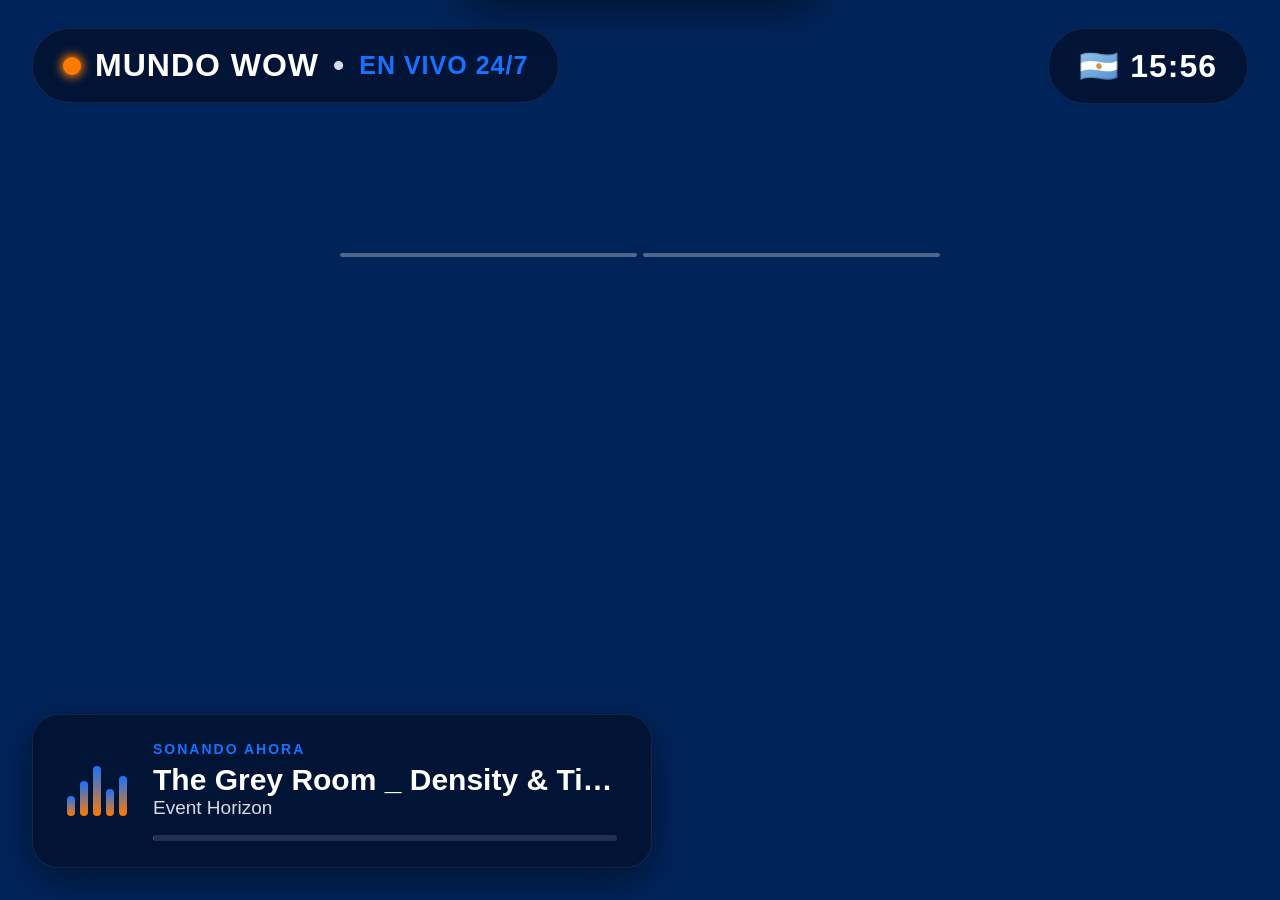
<file: index.html>
<!DOCTYPE html>
<html lang="es">
<head>
<meta charset="UTF-8">
<meta name="viewport" content="width=device-width, initial-scale=1.0">
<title>Mundo Wow 24/7</title>
<link rel="stylesheet" href="css/style.css">
</head>
<body>

  <!-- Fondo rotativo de publicidades (imagenes y video sin sonido).
       Dos capas alternadas para poder hacer un crossfade real entre
       un fondo y el siguiente (sea imagen o video). -->
  <div class="bg-media" id="bgMedia">
    <div class="bg-layer" id="bgLayerA">
      <img class="bg-layer-img" alt="">
      <video class="bg-layer-video" muted playsinline preload="auto"></video>
    </div>
    <div class="bg-layer" id="bgLayerB">
      <img class="bg-layer-img" alt="">
      <video class="bg-layer-video" muted playsinline preload="auto"></video>
    </div>
  </div>

  <div class="bg-glow"></div>

  <!-- Credito discreto del fondo actual (foto/video externo con
       atribucion cargada, ej. bancos de imagenes gratuitos). Vacio =
       oculto: no todos los fondos tienen credito. -->
  <div class="bg-credit" id="bgCredit"></div>

  <!-- Marca de agua / branding -->
  <header class="brand">
    <div class="brand-dot"></div>
    <span class="brand-name">MUNDO WOW</span>
    <span class="brand-sep">•</span>
    <span class="brand-live">EN VIVO 24/7</span>
  </header>

  <div class="clock" id="clock">🇦🇷 --:--</div>

  <!-- Reproductor / Now Playing -->
  <section class="player" id="player">
    <div class="eq" id="eq" aria-hidden="true">
      <span></span><span></span><span></span><span></span><span></span>
    </div>
    <div class="player-info">
      <div class="player-label">SONANDO AHORA</div>
      <div class="player-title" id="trackTitle">Cargando playlist…</div>
      <div class="player-artist" id="trackArtist">&nbsp;</div>
      <div class="player-credit" id="trackCredit"></div>
      <div class="progress-track">
        <div class="progress-fill" id="progressFill"></div>
      </div>
    </div>
  </section>

  <!-- Pantalla de noticias: reemplaza el fondo de publicidades cuando
       esta activa (fondo de color plano, pensada para verse bien en
       un TV). Titulo + imagen + QR grande para escanear. -->
  <section class="news-screen" id="newsScreen">
    <!-- Barra de progreso por noticia dentro de la tanda actual (estilo
         "historias" de Instagram) - se arma dinamicamente en js/app.js
         segun cuantas noticias tenga el bloque en curso. Vive fuera de
         #newsContent a propósito: no debe parpadear en el crossfade
         entre una noticia y la siguiente, solo el contenido de abajo. -->
    <div class="news-progress" id="newsProgress"></div>
    <div class="news-content" id="newsContent">
      <div class="news-tag" id="newsTag">NOTICIA</div>
      <img id="newsImage" class="news-image" src="" alt="">
      <div class="news-text" id="newsText"></div>
      <div class="news-qr-row">
        <img id="newsQr" class="news-qr" src="" alt="Código QR">
        <span class="news-qr-label">Escaneá el código<br>para leer la nota completa</span>
      </div>
    </div>
  </section>

  <!-- Mensaje de cierre al terminar cada tanda de noticias, antes de
       retomar el slideshow de fondos. Mismo mecanismo de pantalla
       completa que news-screen (ver js/app.js -> runNewsBlock). -->
  <section class="news-outro" id="newsOutro">
    <p>Estas fueron las noticias más importantes del momento.<br>Seguimos en un rato.</p>
  </section>

  <!-- Pantalla de clima: reemplaza el fondo de publicidades cada tanto
       (ver js/app.js -> runWeatherBlock), mostrando el clima actual de
       las mismas ciudades que rota el reloj, en columnas. Mismo
       mecanismo de fade y fondo plano que news-screen/news-outro. Las
       columnas se arman dinamicamente en js/app.js. -->
  <section class="weather-screen" id="weatherScreen">
    <div class="weather-title" id="weatherTitle">Clima de hoy</div>
    <div class="weather-columns" id="weatherColumns"></div>
  </section>

  <!-- Pantalla de cotización del dólar: reemplaza el fondo de
       publicidades cada tanto (ver js/app.js -> runCurrencyBlock),
       mostrando a cuánto equivale 1 dólar en las monedas de los mismos
       países que rotan el reloj/clima, más el euro. Mismo mecanismo de
       fade y fondo plano que news-screen/weather-screen. Las columnas
       se arman dinamicamente en js/app.js. -->
  <section class="currency-screen" id="currencyScreen">
    <div class="currency-title" id="currencyTitle">Cotización del dólar</div>
    <div class="currency-columns" id="currencyColumns"></div>
  </section>

  <!-- Pantalla de resumen de mercados (cripto): reemplaza el fondo de
       publicidades cada tanto (ver js/app.js -> runMarketsBlock),
       mostrando precio y variación 24hs de las principales
       criptomonedas. Mismo mecanismo de fade y fondo plano que
       news-screen/weather-screen/currency-screen. Las columnas se
       arman dinamicamente en js/app.js. -->
  <section class="markets-screen" id="marketsScreen">
    <div class="markets-title" id="marketsTitle">Resumen de mercados</div>
    <div class="markets-columns" id="marketsColumns"></div>
  </section>

  <!-- Pantalla de camara publica, fondo principal de la transmision en
       esta rama (ver js/app.js -> runLiveCamLoop): rota en bucle
       continuo entre camaras curadas a mano en CONFIG.liveCamsUrl
       (livecams/livecams.json) y camaras autogeneradas via la API de
       Windy Webcams. Dos tipos de entrada, segun si la camara tiene
       video en vivo de verdad o es una foto que se va actualizando:
       - YouTube (default, sin "kind" en el JSON): #livecamFrame
         arranca como un <div> vacio a proposito, que la API de
         YouTube (YT.Player, cargada bajo demanda en app.js) reemplaza
         por su propio <iframe> la primera vez que hace falta, para
         poder escuchar el evento onError y saltar a la siguiente
         camara si una puntual esta caida/privada/eliminada.
       - Windy ("kind": "image"): #livecamImage muestra la foto mas
         reciente de esa webcam (la URL ya viene firmada y vigente,
         resuelta por el script de Python server-side - ver
         scripts/generate_livecams_from_windy.py), con
         loadImageWithTimeout para saltar a la siguiente si esta
         puntual fallara. No es video continuo, asi que el cartel usa
         un badge distinto (sin el punto rojo pulsante de "EN VIVO"
         real) para no mentir sobre que es. -->
  <section class="livecam-screen" id="livecamScreen">
    <div class="livecam-frame-wrap">
      <div id="livecamFrame" class="livecam-frame"></div>
      <img id="livecamImage" class="livecam-frame livecam-image" alt="" />
    </div>
    <div class="livecam-caption" id="livecamCaption">
      <div class="livecam-live-badge" id="livecamBadge"><span class="livecam-live-dot"></span>EN VIVO</div>
      <div class="livecam-place" id="livecamPlace"></div>
      <!-- Dato corto sobre el lugar (resumen de Wikipedia, cacheado
           por lugar en facts/*.json - ver generate_place_facts.py).
           Vacio = oculto solo via CSS (:empty), sin clase extra que
           manejar desde JS. -->
      <div class="livecam-fact" id="livecamFact"></div>
    </div>
  </section>

  <!-- Popup de suscripción: desciende desde arriba al centro cada
       tanto, invitando a suscribirse. -->
  <div class="subscribe-popup" id="subscribePopup">
    <svg class="subscribe-icon" viewBox="0 0 24 24" aria-hidden="true">
      <path d="M12 22c1.1 0 2-.9 2-2h-4c0 1.1.89 2 2 2zm6-6v-5c0-3.07-1.63-5.64-4.5-6.32V4c0-.83-.67-1.5-1.5-1.5S10.5 3.17 10.5 4v.68C7.64 5.36 6 7.92 6 11v5l-2 2v1h16v-1l-2-2z" fill="currentColor"/>
    </svg>
    <div class="subscribe-text">
      <div class="subscribe-title">¡Suscribite!</div>
      <div class="subscribe-sub">No te pierdas ninguna noticia del espectáculo</div>
    </div>
  </div>

  <!-- Ticker inferior con las redes: visible solo cuando NO hay un
       bloque de noticias en pantalla (se oculta y muestra solo,
       ver js/app.js). El grupo de items se repite dos veces adentro
       del track para que el scroll infinito no se note el corte. -->
  <div class="social-ticker" id="socialTicker">
    <div class="social-ticker-track">
      <div class="social-ticker-group">
        <span class="social-ticker-item">
          <svg viewBox="0 0 24 24" aria-hidden="true"><path fill="currentColor" d="M22 12.06C22 6.5 17.52 2 12 2S2 6.5 2 12.06c0 5.02 3.66 9.18 8.44 9.94v-7.03H7.9v-2.91h2.54V9.85c0-2.5 1.49-3.89 3.77-3.89 1.09 0 2.23.2 2.23.2v2.46h-1.26c-1.24 0-1.63.77-1.63 1.56v1.88h2.78l-.44 2.91h-2.34V22c4.78-.76 8.44-4.92 8.44-9.94z"/></svg>
          <span>Seguinos en Facebook @tunombre</span>
        </span>
        <span class="social-ticker-sep">•</span>
        <span class="social-ticker-item">
          <svg viewBox="0 0 24 24" aria-hidden="true"><path fill="currentColor" d="M18.9 2h3.3l-7.2 8.2L23.4 22h-6.6l-5.2-6.8L5.6 22H2.3l7.7-8.8L1.6 2h6.8l4.7 6.2zm-1.2 18h1.8L7.4 3.9H5.5z"/></svg>
          <span>Seguinos en Twitter @tunombre</span>
        </span>
        <span class="social-ticker-sep">•</span>
        <span class="social-ticker-item">
          <svg viewBox="0 0 24 24" aria-hidden="true"><path fill="currentColor" d="M12 2c2.72 0 3.06.01 4.12.06 1.06.05 1.79.22 2.43.47.66.26 1.21.6 1.76 1.15.55.55.9 1.1 1.15 1.76.25.64.42 1.37.47 2.43.05 1.06.06 1.4.06 4.12s-.01 3.06-.06 4.12c-.05 1.06-.22 1.79-.47 2.43a4.9 4.9 0 0 1-1.15 1.76c-.55.55-1.1.9-1.76 1.15-.64.25-1.37.42-2.43.47-1.06.05-1.4.06-4.12.06s-3.06-.01-4.12-.06c-1.06-.05-1.79-.22-2.43-.47a4.9 4.9 0 0 1-1.76-1.15 4.9 4.9 0 0 1-1.15-1.76c-.25-.64-.42-1.37-.47-2.43C2.01 15.06 2 14.72 2 12s.01-3.06.06-4.12c.05-1.06.22-1.79.47-2.43.26-.66.6-1.21 1.15-1.76A4.9 4.9 0 0 1 5.44 2.53c.64-.25 1.37-.42 2.43-.47C8.94 2.01 9.28 2 12 2zm0 5a5 5 0 1 0 0 10 5 5 0 0 0 0-10zm0 8.25A3.25 3.25 0 1 1 12 8.75a3.25 3.25 0 0 1 0 6.5zM17.34 6.16a1.17 1.17 0 1 0 0 2.34 1.17 1.17 0 0 0 0-2.34z"/></svg>
          <span>Seguinos en Instagram @tunombre</span>
        </span>
        <span class="social-ticker-sep">•</span>
      </div>
      <div class="social-ticker-group" aria-hidden="true">
        <span class="social-ticker-item">
          <svg viewBox="0 0 24 24" aria-hidden="true"><path fill="currentColor" d="M22 12.06C22 6.5 17.52 2 12 2S2 6.5 2 12.06c0 5.02 3.66 9.18 8.44 9.94v-7.03H7.9v-2.91h2.54V9.85c0-2.5 1.49-3.89 3.77-3.89 1.09 0 2.23.2 2.23.2v2.46h-1.26c-1.24 0-1.63.77-1.63 1.56v1.88h2.78l-.44 2.91h-2.34V22c4.78-.76 8.44-4.92 8.44-9.94z"/></svg>
          <span>Seguinos en Facebook @tunombre</span>
        </span>
        <span class="social-ticker-sep">•</span>
        <span class="social-ticker-item">
          <svg viewBox="0 0 24 24" aria-hidden="true"><path fill="currentColor" d="M18.9 2h3.3l-7.2 8.2L23.4 22h-6.6l-5.2-6.8L5.6 22H2.3l7.7-8.8L1.6 2h6.8l4.7 6.2zm-1.2 18h1.8L7.4 3.9H5.5z"/></svg>
          <span>Seguinos en Twitter @tunombre</span>
        </span>
        <span class="social-ticker-sep">•</span>
        <span class="social-ticker-item">
          <svg viewBox="0 0 24 24" aria-hidden="true"><path fill="currentColor" d="M12 2c2.72 0 3.06.01 4.12.06 1.06.05 1.79.22 2.43.47.66.26 1.21.6 1.76 1.15.55.55.9 1.1 1.15 1.76.25.64.42 1.37.47 2.43.05 1.06.06 1.4.06 4.12s-.01 3.06-.06 4.12c-.05 1.06-.22 1.79-.47 2.43a4.9 4.9 0 0 1-1.15 1.76c-.55.55-1.1.9-1.76 1.15-.64.25-1.37.42-2.43.47-1.06.05-1.4.06-4.12.06s-3.06-.01-4.12-.06c-1.06-.05-1.79-.22-2.43-.47a4.9 4.9 0 0 1-1.76-1.15 4.9 4.9 0 0 1-1.15-1.76c-.25-.64-.42-1.37-.47-2.43C2.01 15.06 2 14.72 2 12s.01-3.06.06-4.12c.05-1.06.22-1.79.47-2.43.26-.66.6-1.21 1.15-1.76A4.9 4.9 0 0 1 5.44 2.53c.64-.25 1.37-.42 2.43-.47C8.94 2.01 9.28 2 12 2zm0 5a5 5 0 1 0 0 10 5 5 0 0 0 0-10zm0 8.25A3.25 3.25 0 1 1 12 8.75a3.25 3.25 0 0 1 0 6.5zM17.34 6.16a1.17 1.17 0 1 0 0 2.34 1.17 1.17 0 0 0 0-2.34z"/></svg>
          <span>Seguinos en Instagram @tunombre</span>
        </span>
        <span class="social-ticker-sep">•</span>
      </div>
    </div>
  </div>

  <!-- Dos elementos de audio para poder hacer crossfade real entre una
       cancion y la siguiente (misma idea que las dos capas de fondo). -->
  <audio id="audioA" preload="auto"></audio>
  <audio id="audioB" preload="auto"></audio>

  <div class="autoplay-gate" id="autoplayGate">
    <div class="autoplay-box">
      <p>Click para iniciar la transmisión de audio</p>
      <button id="autoplayBtn">▶ Iniciar</button>
    </div>
  </div>

  <script src="js/impressions.js"></script>
  <script src="js/app.js"></script>
</body>
</html>
</file>
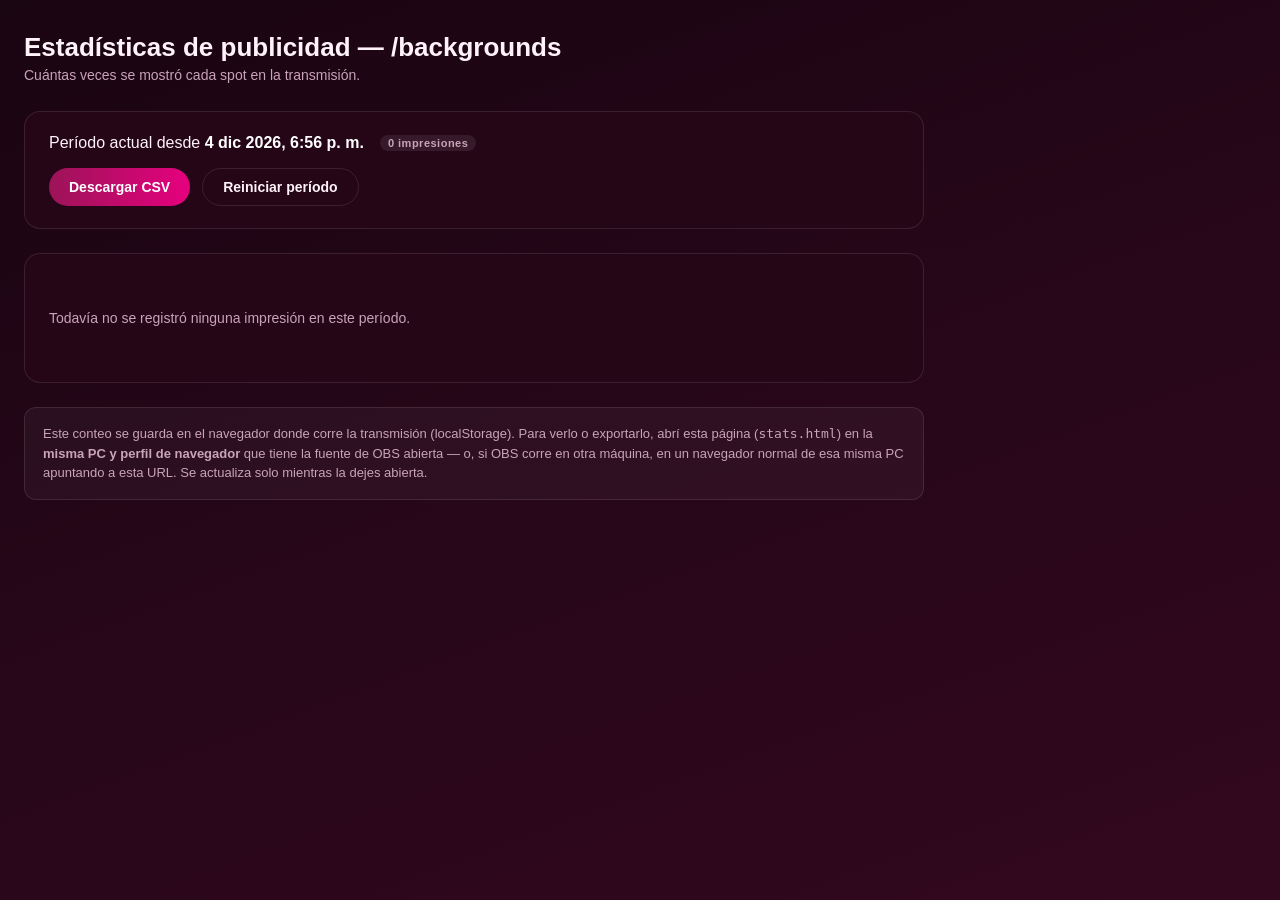
<file: stats.html>
<!DOCTYPE html>
<html lang="es">
<head>
<meta charset="UTF-8">
<meta name="viewport" content="width=device-width, initial-scale=1.0">
<title>Estadísticas de publicidad</title>
<style>
  :root{
    --bg-1:#1a0512;
    --bg-2:#33081f;
    --accent:#E6007E;
    --accent-2:#9C1458;
    --text:#fff2f8;
    --text-dim:#c9a3b8;
    --card-bg:rgba(38,7,24,0.9);
    --card-border:rgba(255,255,255,0.1);
  }
  *{box-sizing:border-box;}
  body{
    margin:0;
    min-height:100vh;
    font-family:'Segoe UI',Arial,Helvetica,sans-serif;
    color:var(--text);
    background:linear-gradient(160deg, var(--bg-1), var(--bg-2));
    padding:32px 24px 80px;
  }
  h1{font-size:26px; margin:0 0 4px;}
  .subtitle{color:var(--text-dim); margin:0 0 28px; font-size:14px;}
  .card{
    background:var(--card-bg);
    border:1px solid var(--card-border);
    border-radius:16px;
    padding:22px 24px;
    margin-bottom:24px;
    max-width:900px;
  }
  .period-line{display:flex; flex-wrap:wrap; align-items:center; gap:16px; margin-bottom:16px;}
  .period-line strong{color:#fff;}
  .actions{display:flex; gap:12px; flex-wrap:wrap;}
  button{
    background:linear-gradient(90deg, var(--accent-2), var(--accent));
    color:#fff;
    border:none;
    padding:10px 20px;
    border-radius:999px;
    font-size:14px;
    font-weight:700;
    cursor:pointer;
  }
  button.secondary{
    background:transparent;
    border:1px solid var(--card-border);
    color:var(--text);
  }
  table{width:100%; border-collapse:collapse; font-size:14px;}
  th, td{text-align:left; padding:10px 12px; border-bottom:1px solid var(--card-border);}
  th{color:var(--text-dim); font-weight:600; font-size:12px; letter-spacing:.5px; text-transform:uppercase;}
  td.num{text-align:right; font-variant-numeric:tabular-nums; font-weight:700;}
  th.num{text-align:right;}
  .empty{color:var(--text-dim); font-size:14px; padding:20px 0;}
  .note{
    max-width:900px;
    font-size:13px;
    color:var(--text-dim);
    background:rgba(255,255,255,0.04);
    border:1px solid var(--card-border);
    border-radius:12px;
    padding:16px 18px;
    line-height:1.5;
  }
  .history-item{margin-bottom:14px;}
  .history-item summary{cursor:pointer; font-size:14px; padding:6px 0;}
  .history-item summary strong{color:#fff;}
  .badge{
    display:inline-block;
    font-size:11px;
    font-weight:700;
    letter-spacing:.5px;
    padding:2px 8px;
    border-radius:999px;
    background:rgba(255,255,255,0.08);
    color:var(--text-dim);
  }
</style>
</head>
<body>

  <h1>Estadísticas de publicidad — /backgrounds</h1>
  <p class="subtitle">Cuántas veces se mostró cada spot en la transmisión.</p>

  <div class="card">
    <div class="period-line">
      <span>Período actual desde <strong id="periodStart">—</strong></span>
      <span class="badge" id="totalBadge">0 impresiones</span>
    </div>
    <div class="actions">
      <button id="downloadCsvBtn">Descargar CSV</button>
      <button class="secondary" id="resetBtn">Reiniciar período</button>
    </div>
  </div>

  <div class="card">
    <table id="currentTable">
      <thead>
        <tr>
          <th>Archivo</th>
          <th>Tipo</th>
          <th class="num">Impresiones</th>
          <th>Última vez mostrado</th>
        </tr>
      </thead>
      <tbody id="currentTableBody"></tbody>
    </table>
    <p class="empty" id="emptyMsg" hidden>Todavía no se registró ninguna impresión en este período.</p>
  </div>

  <div class="card" id="historyCard" hidden>
    <h2 style="font-size:16px; margin:0 0 12px;">Períodos anteriores</h2>
    <div id="historyList"></div>
  </div>

  <p class="note">
    Este conteo se guarda en el navegador donde corre la transmisión
    (localStorage). Para verlo o exportarlo, abrí esta página
    (<code>stats.html</code>) en la <strong>misma PC y perfil de
    navegador</strong> que tiene la fuente de OBS abierta — o, si OBS
    corre en otra máquina, en un navegador normal de esa misma PC
    apuntando a esta URL. Se actualiza solo mientras la dejes abierta.
  </p>

  <script src="js/impressions.js"></script>
  <script>
    const VALID_VIDEO_EXT = [".mp4", ".webm", ".mov", ".m4v"];

    function typeOf(file) {
      const ext = file.slice(file.lastIndexOf(".")).toLowerCase();
      return VALID_VIDEO_EXT.includes(ext) ? "Video" : "Imagen";
    }

    function fmtDate(iso) {
      if (!iso) return "—";
      const d = new Date(iso);
      return d.toLocaleString("es-AR", { dateStyle: "medium", timeStyle: "short" });
    }

    function csvEscape(value) {
      const s = String(value);
      return /[",\n]/.test(s) ? '"' + s.replace(/"/g, '""') + '"' : s;
    }

    function buildRows(data) {
      return Object.keys(data.counts)
        .map((file) => ({
          file,
          type: typeOf(file),
          count: data.counts[file],
          lastShown: data.lastShown[file],
        }))
        .sort((a, b) => b.count - a.count);
    }

    function render() {
      const data = loadImpressionsData() || emptyImpressionsData();
      const rows = buildRows(data);

      document.getElementById("periodStart").textContent = fmtDate(data.periodStart);
      const total = rows.reduce((sum, r) => sum + r.count, 0);
      document.getElementById("totalBadge").textContent =
        total === 1 ? "1 impresión" : `${total} impresiones`;

      const tbody = document.getElementById("currentTableBody");
      tbody.innerHTML = "";
      rows.forEach((r) => {
        const tr = document.createElement("tr");
        tr.innerHTML = `
          <td>${r.file.replace(/</g, "&lt;")}</td>
          <td>${r.type}</td>
          <td class="num">${r.count}</td>
          <td>${fmtDate(r.lastShown)}</td>
        `;
        tbody.appendChild(tr);
      });
      document.getElementById("emptyMsg").hidden = rows.length > 0;
      document.getElementById("currentTable").hidden = rows.length === 0;

      const historyCard = document.getElementById("historyCard");
      const historyList = document.getElementById("historyList");
      historyList.innerHTML = "";
      if (data.history.length > 0) {
        historyCard.hidden = false;
        data.history.forEach((period, idx) => {
          const periodRows = Object.keys(period.counts)
            .map((file) => ({ file, type: typeOf(file), count: period.counts[file] }))
            .sort((a, b) => b.count - a.count);
          const periodTotal = periodRows.reduce((s, r) => s + r.count, 0);

          const details = document.createElement("details");
          details.className = "history-item";
          const rowsHtml = periodRows
            .map((r) => `<tr><td>${r.file.replace(/</g, "&lt;")}</td><td>${r.type}</td><td class="num">${r.count}</td></tr>`)
            .join("");
          details.innerHTML = `
            <summary><strong>${fmtDate(period.periodStart)}</strong> → ${fmtDate(period.periodEnd)} — ${periodTotal} impresiones</summary>
            <table>
              <thead><tr><th>Archivo</th><th>Tipo</th><th class="num">Impresiones</th></tr></thead>
              <tbody>${rowsHtml}</tbody>
            </table>
          `;
          historyList.appendChild(details);
        });
      } else {
        historyCard.hidden = true;
      }

      return { data, rows };
    }

    document.getElementById("downloadCsvBtn").addEventListener("click", () => {
      const { rows } = render();
      const lines = ["archivo,tipo,impresiones,ultima_vez"];
      rows.forEach((r) => {
        lines.push([csvEscape(r.file), r.type, r.count, r.lastShown || ""].join(","));
      });
      const blob = new Blob([lines.join("\n")], { type: "text/csv;charset=utf-8" });
      const url = URL.createObjectURL(blob);
      const a = document.createElement("a");
      const stamp = new Date().toISOString().slice(0, 10);
      a.href = url;
      a.download = `impresiones-publicidad-${stamp}.csv`;
      a.click();
      URL.revokeObjectURL(url);
    });

    document.getElementById("resetBtn").addEventListener("click", () => {
      const ok = confirm(
        "¿Reiniciar el período actual?\n\nEl conteo de hoy se guarda en \"Períodos anteriores\" y arranca un contador nuevo en cero."
      );
      if (!ok) return;
      resetImpressionsPeriod();
      render();
    });

    render();
    setInterval(render, 5000);
    window.addEventListener("storage", (e) => {
      if (e.key === IMPRESSIONS_KEY) render();
    });
  </script>
</body>
</html>
</file>
<file: css/style.css>
:root{
  /* Paleta de marca MUNDO WOW 24/7 (6 colores) */
  --bg-1:#02102A;      /* azul fondo principal */
  --bg-2:#00245A;      /* azul secundario */
  --accent:#FF7A00;    /* naranja principal: CTA, pulso "EN VIVO", highlights */
  --accent-2:#00245A;  /* azul secundario: usado como stop oscuro en gradientes con el naranja */
  --accent-3:#1673FF;  /* azul acento: texto/iconos destacados sobre el fondo oscuro */
  --text:#FFFFFF;      /* blanco */
  --text-dim:#D6DCE5;  /* gris claro */
  --card-bg:rgba(2,16,42,0.74);
  --card-border:rgba(255,255,255,0.08);
  --news-flat-bg:#00245A;     /* color plano de fondo para la pantalla de noticias (azul secundario) */
}

*{box-sizing:border-box;}

html,body{
  margin:0;
  padding:0;
  width:100%;
  height:100%;
  background:transparent;
  overflow:hidden;
  font-family:'Segoe UI',Arial,Helvetica,sans-serif;
  color:var(--text);
}

/* Fondo rotativo de publicidades: imagenes y video mudo, a pantalla
   completa, con .bg-glow como velo oscuro encima para que el texto se
   siga leyendo. Si no hay ningun archivo cargado en /backgrounds, el
   gradient propio de esta capa queda como fondo (mismo look de antes). */
.bg-media{
  position:fixed;
  inset:0;
  z-index:-2;
  background:linear-gradient(160deg, var(--bg-1), var(--bg-2));
  overflow:hidden;
}
.bg-layer{
  position:absolute;
  inset:0;
  opacity:0;
  transition:opacity 1.1s ease;
}
.bg-layer.active{
  opacity:1;
  z-index:1; /* la capa que entra queda arriba durante el cruce */
}
.bg-layer-img,
.bg-layer-video{
  position:absolute;
  inset:0;
  width:100%;
  height:100%;
  object-fit:cover;
}

.bg-glow{
  position:fixed;
  inset:0;
  z-index:-1;
  background:
    radial-gradient(circle at 15% 85%, rgba(255,122,0,0.25), transparent 45%),
    radial-gradient(circle at 85% 20%, rgba(22,115,255,0.25), transparent 40%),
    linear-gradient(160deg, rgba(2,16,42,0.6), rgba(0,36,90,0.6));
}

/* Credito del fondo actual (ver js/app.js -> showBackground). Debajo
   de la pantalla de noticias (z-index 5) para que quede tapado solo
   mientras esa pantalla esta activa, sin tener que ocultarlo a mano. */
.bg-credit{
  position:fixed;
  z-index:3;
  right:32px;
  bottom:12px;
  max-width:360px;
  font-size:12px;
  color:var(--text-dim);
  opacity:.7;
  text-align:right;
  text-shadow:0 1px 4px rgba(0,0,0,0.6);
  white-space:nowrap;
  overflow:hidden;
  text-overflow:ellipsis;
  transition:opacity .4s ease, bottom .4s ease;
  pointer-events:none;
}
.bg-credit:empty{display:none;}
/* Cuando el ticker de redes esta visible, el credito sube para no quedar tapado */
body.ticker-visible .bg-credit{
  bottom:calc(12px + 52px);
}

/* ---------- Branding ---------- */
.brand{
  position:fixed;
  z-index:10;
  top:28px;
  left:32px;
  display:flex;
  align-items:center;
  gap:14px;
  padding:18px 30px;
  background:var(--card-bg);
  border:1px solid var(--card-border);
  border-radius:999px;
  backdrop-filter:blur(6px);
  font-weight:600;
  letter-spacing:1px;
  font-size:32px;
}
.brand-dot{
  width:18px;height:18px;border-radius:50%;
  background:var(--accent);
  box-shadow:0 0 10px 2px var(--accent);
  animation:pulse 1.6s ease-in-out infinite;
}
.brand-name{color:var(--text); font-weight:800;}
.brand-sep{color:var(--text-dim);}
.brand-live{color:var(--accent-3); font-size:25px;}

@keyframes pulse{
  0%,100%{opacity:1; transform:scale(1);}
  50%{opacity:.4; transform:scale(.75);}
}

.clock{
  position:fixed;
  z-index:10;
  top:28px;
  right:32px;
  padding:18px 30px;
  background:var(--card-bg);
  border:1px solid var(--card-border);
  border-radius:999px;
  backdrop-filter:blur(6px);
  font-variant-numeric:tabular-nums;
  font-size:32px;
  font-weight:600;
  letter-spacing:1px;
}

/* ---------- Player ---------- */
.player{
  position:fixed;
  z-index:10;
  left:32px;
  bottom:32px;
  right:32px;
  max-width:620px;
  display:flex;
  align-items:center;
  gap:26px;
  padding:26px 34px;
  background:var(--card-bg);
  border:1px solid var(--card-border);
  border-radius:26px;
  backdrop-filter:blur(10px);
  box-shadow:0 12px 40px rgba(0,0,0,0.45);
  transition:bottom .4s ease;
}
/* Cuando el ticker de redes esta visible, el reproductor sube para no taparlo */
body.ticker-visible .player{
  bottom:calc(32px + 52px);
}

.eq{
  display:flex;
  align-items:flex-end;
  gap:5px;
  height:50px;
  flex:0 0 auto;
}
.eq span{
  width:8px;
  border-radius:4px;
  background:linear-gradient(180deg, var(--accent-3), var(--accent));
  animation:bounce 1.2s ease-in-out infinite;
}
.eq span:nth-child(1){height:40%; animation-delay:-1.1s;}
.eq span:nth-child(2){height:70%; animation-delay:-0.9s;}
.eq span:nth-child(3){height:100%; animation-delay:-0.7s;}
.eq span:nth-child(4){height:55%; animation-delay:-0.5s;}
.eq span:nth-child(5){height:80%; animation-delay:-0.3s;}

@keyframes bounce{
  0%,100%{transform:scaleY(0.35);}
  50%{transform:scaleY(1);}
}

.player-info{flex:1; min-width:0;}
.player-label{
  font-size:14px;
  letter-spacing:2px;
  color:var(--accent-3);
  font-weight:700;
  margin-bottom:6px;
}
.player-title{
  font-size:30px;
  font-weight:700;
  white-space:nowrap;
  overflow:hidden;
  text-overflow:ellipsis;
  transition:opacity .4s ease;
}
.player-artist{
  font-size:19px;
  color:var(--text-dim);
  white-space:nowrap;
  overflow:hidden;
  text-overflow:ellipsis;
  transition:opacity .4s ease;
  min-height:24px;
}
.player.fading .player-title,
.player.fading .player-artist{opacity:0;}

/* Credito/atribucion discreto del artista, solo cuando la cancion lo
   trae cargado (campo "credit" en music/playlist.json) - varios bancos
   de musica libre de derechos lo exigen. Oculto por completo (sin
   dejar hueco) si la cancion actual no tiene credito. */
.player-credit{
  font-size:14px;
  color:var(--text-dim);
  opacity:.75;
  white-space:nowrap;
  overflow:hidden;
  text-overflow:ellipsis;
  transition:opacity .4s ease;
}
.player-credit:empty{display:none;}
.player.fading .player-credit{opacity:0;}

.progress-track{
  margin-top:14px;
  width:100%;
  height:6px;
  background:rgba(255,255,255,0.12);
  border-radius:6px;
  overflow:hidden;
}
.progress-fill{
  height:100%;
  width:0%;
  background:linear-gradient(90deg, var(--accent-2), var(--accent));
  transition:width .25s linear;
}

/* ---------- Pantalla de noticias ----------
   Reemplaza el fondo de publicidades mientras esta activa: fondo de
   color plano a pantalla completa, contenido grande y centrado
   (pensado para leerse desde lejos en un TV). El resto de la interfaz
   (marca, reloj, reproductor) tiene z-index mayor y se sigue viendo
   encima. */
.news-screen{
  position:fixed;
  inset:0;
  z-index:5;
  display:flex;
  flex-direction:column;
  align-items:center;
  justify-content:center;
  gap:22px;
  padding:40px 10%;
  text-align:center;
  background:var(--news-flat-bg);
  opacity:0;
  visibility:hidden;
  pointer-events:none;
  transition:opacity .7s ease, visibility 0s linear .7s;
  overflow:hidden;
}
.news-screen.visible{
  opacity:1;
  visibility:visible;
  transition:opacity .7s ease, visibility 0s linear 0s;
}
/* Barra de progreso por noticia (una por cada noticia de la tanda
   actual), estilo "historias" de Instagram: la de la noticia visible
   se va llenando durante newsDisplayMs, las anteriores quedan llenas
   y las siguientes vacias. Se arma/anima desde js/app.js. */
.news-progress{
  flex-shrink:0;
  display:flex;
  gap:6px;
  width:100%;
  max-width:600px;
}
.news-progress-seg{
  flex:1;
  height:4px;
  border-radius:4px;
  background:rgba(255,255,255,0.3);
  overflow:hidden;
}
.news-progress-fill{
  height:100%;
  width:0%;
  background:#fff;
  border-radius:4px;
}
/* Envuelve tag/imagen/texto/QR (todo menos la barra de progreso) para
   poder hacer un crossfade rapido entre una noticia y la siguiente sin
   que la pantalla completa (ni la barra de progreso) parpadee. */
.news-content{
  display:flex;
  flex-direction:column;
  align-items:center;
  gap:22px;
  transition:opacity .5s ease;
}
.news-content.fading{
  opacity:0;
}
/* La imagen/QR de la noticia entrante ya estan cargadas (ver
   showNewsItem en js/app.js, que espera el load/error antes de sacar
   ".fading") antes de que #news-content vuelva a opacity:1 - por eso
   no hace falta un fade propio para ellas, alcanza con ocultarlas sin
   afectar el layout cuando la nota no trae imagen o el link no genero
   QR. */
.news-image-hidden{
  display:none;
}
.news-tag{
  flex-shrink:0;
  font-size:18px;
  letter-spacing:6px;
  font-weight:800;
  color:rgba(255,255,255,0.85);
  text-transform:uppercase;
}
.news-image{
  flex-shrink:0;
  max-width:min(800px, 65vw);
  max-height:30vh;
  width:auto;
  height:auto;
  object-fit:cover;
  border-radius:20px;
  box-shadow:0 20px 60px rgba(0,0,0,0.45);
  border:4px solid rgba(255,255,255,0.15);
}
.news-text{
  flex-shrink:0;
  font-size:clamp(24px, 3vw, 44px);
  font-weight:800;
  line-height:1.25;
  max-width:1200px;
  color:#fff;
  text-shadow:0 2px 12px rgba(0,0,0,0.35);
  display:-webkit-box;
  -webkit-line-clamp:4;
  -webkit-box-orient:vertical;
  overflow:hidden;
}
.news-qr-row{
  flex-shrink:0;
  display:flex;
  align-items:center;
  gap:22px;
}
/* Si la noticia no tiene link, no hay QR que mostrar */
.news-screen.no-link .news-qr-row{display:none;}
.news-qr{
  width:160px;
  height:160px;
  border-radius:16px;
  background:#fff;
  padding:12px;
  animation:qr-glow 2s ease-in-out infinite;
}
/* Fulgor pulsante para invitar a escanear */
@keyframes qr-glow{
  0%, 100%{
    box-shadow:0 12px 30px rgba(0,0,0,0.4), 0 0 0 0 rgba(255,255,255,0.55);
    transform:scale(1);
  }
  50%{
    box-shadow:0 12px 30px rgba(0,0,0,0.4), 0 0 26px 10px rgba(255,255,255,0.4);
    transform:scale(1.035);
  }
}
.news-qr-label{
  font-size:22px;
  font-weight:600;
  color:rgba(255,255,255,0.9);
  line-height:1.4;
  max-width:220px;
  text-align:left;
}

/* Mensaje de cierre al terminar una tanda de noticias (ver
   js/app.js -> runNewsBlock). Mismo mecanismo de fade que
   .news-screen, fondo de color plano a pantalla completa. */
.news-outro{
  position:fixed;
  inset:0;
  z-index:5;
  display:flex;
  align-items:center;
  justify-content:center;
  padding:40px 10%;
  text-align:center;
  background:var(--news-flat-bg);
  opacity:0;
  visibility:hidden;
  pointer-events:none;
  transition:opacity .7s ease, visibility 0s linear .7s;
}
.news-outro.visible{
  opacity:1;
  visibility:visible;
  transition:opacity .7s ease, visibility 0s linear 0s;
}
.news-outro p{
  font-size:clamp(24px, 3vw, 40px);
  font-weight:700;
  line-height:1.4;
  max-width:1100px;
  color:#fff;
  text-shadow:0 2px 12px rgba(0,0,0,0.35);
  margin:0;
}

/* ---------- Pantalla de clima ----------
   Reemplaza el fondo de publicidades cada CONFIG.weatherIntervalMs (ver
   runWeatherBlock en js/app.js), mostrando el clima actual de las
   mismas ciudades que rota el reloj (CONFIG.clockZones), en columnas.
   Mismo mecanismo de fade y fondo plano que .news-screen/.news-outro. */
.weather-screen{
  position:fixed;
  inset:0;
  z-index:5;
  display:flex;
  flex-direction:column;
  align-items:center;
  justify-content:center;
  gap:50px;
  padding:40px 6%;
  text-align:center;
  background:var(--news-flat-bg);
  opacity:0;
  visibility:hidden;
  pointer-events:none;
  transition:opacity .7s ease, visibility 0s linear .7s;
}
.weather-screen.visible{
  opacity:1;
  visibility:visible;
  transition:opacity .7s ease, visibility 0s linear 0s;
}
.weather-title{
  font-size:clamp(26px, 3vw, 42px);
  font-weight:800;
  color:#fff;
  text-shadow:0 2px 12px rgba(0,0,0,0.35);
}
.weather-columns{
  display:flex;
  justify-content:center;
  gap:clamp(16px, 3vw, 40px);
}
.weather-col{
  display:flex;
  flex-direction:column;
  align-items:center;
  gap:10px;
  width:230px;
  flex:0 0 230px;
  padding:26px 14px;
  background:rgba(255,255,255,0.06);
  border:1px solid rgba(255,255,255,0.12);
  border-radius:20px;
}
.weather-flag{
  font-size:36px;
  line-height:1;
}
.weather-city{
  font-size:18px;
  font-weight:700;
  color:var(--text-dim);
  text-transform:uppercase;
  letter-spacing:0.5px;
  white-space:nowrap;
}
.weather-icon{
  font-size:56px;
  line-height:1;
}
.weather-temp-now{
  font-size:44px;
  font-weight:800;
  color:#fff;
}
.weather-desc{
  font-size:18px;
  color:var(--text-dim);
}
.weather-temp-range{
  font-size:16px;
  color:rgba(255,255,255,0.7);
}

/* ---------- Pantalla de cotización del dólar ----------
   Reemplaza el fondo de publicidades cada CONFIG.currencyIntervalMs
   (ver runCurrencyBlock en js/app.js). Mismo mecanismo de fade, fondo
   plano y columnas que .weather-screen. */
.currency-screen{
  position:fixed;
  inset:0;
  z-index:5;
  display:flex;
  flex-direction:column;
  align-items:center;
  justify-content:center;
  gap:50px;
  padding:40px 6%;
  text-align:center;
  background:var(--news-flat-bg);
  opacity:0;
  visibility:hidden;
  pointer-events:none;
  transition:opacity .7s ease, visibility 0s linear .7s;
}
.currency-screen.visible{
  opacity:1;
  visibility:visible;
  transition:opacity .7s ease, visibility 0s linear 0s;
}
.currency-title{
  font-size:clamp(26px, 3vw, 42px);
  font-weight:800;
  color:#fff;
  text-shadow:0 2px 12px rgba(0,0,0,0.35);
}
.currency-columns{
  display:flex;
  justify-content:center;
  gap:clamp(16px, 3vw, 40px);
}
.currency-col{
  display:flex;
  flex-direction:column;
  align-items:center;
  gap:10px;
  width:230px;
  flex:0 0 230px;
  padding:26px 14px;
  background:rgba(255,255,255,0.06);
  border:1px solid rgba(255,255,255,0.12);
  border-radius:20px;
}
.currency-flag{
  font-size:36px;
  line-height:1;
}
.currency-code{
  font-size:18px;
  font-weight:700;
  color:var(--text-dim);
  text-transform:uppercase;
  letter-spacing:0.5px;
  white-space:nowrap;
}
.currency-value{
  font-size:38px;
  font-weight:800;
  color:#fff;
}
.currency-label{
  font-size:16px;
  color:var(--text-dim);
}

/* ---------- Pantalla de resumen de mercados (cripto) ----------
   Reemplaza el fondo de publicidades cada CONFIG.marketsIntervalMs
   (ver runMarketsBlock en js/app.js). Mismo mecanismo de fade, fondo
   plano y columnas que .weather-screen/.currency-screen. */
.markets-screen{
  position:fixed;
  inset:0;
  z-index:5;
  display:flex;
  flex-direction:column;
  align-items:center;
  justify-content:center;
  gap:50px;
  padding:40px 6%;
  text-align:center;
  background:var(--news-flat-bg);
  opacity:0;
  visibility:hidden;
  pointer-events:none;
  transition:opacity .7s ease, visibility 0s linear .7s;
}
.markets-screen.visible{
  opacity:1;
  visibility:visible;
  transition:opacity .7s ease, visibility 0s linear 0s;
}
.markets-title{
  font-size:clamp(26px, 3vw, 42px);
  font-weight:800;
  color:#fff;
  text-shadow:0 2px 12px rgba(0,0,0,0.35);
}
.markets-columns{
  display:flex;
  justify-content:center;
  gap:clamp(16px, 3vw, 40px);
}
.markets-col{
  display:flex;
  flex-direction:column;
  align-items:center;
  gap:10px;
  width:230px;
  flex:0 0 230px;
  padding:26px 14px;
  background:rgba(255,255,255,0.06);
  border:1px solid rgba(255,255,255,0.12);
  border-radius:20px;
}
.markets-symbol{
  font-size:26px;
  font-weight:800;
  color:var(--accent-3);
  letter-spacing:0.5px;
}
.markets-label{
  font-size:16px;
  color:var(--text-dim);
}
.markets-price{
  font-size:32px;
  font-weight:800;
  color:#fff;
}
.markets-change{
  font-size:18px;
  font-weight:700;
  color:var(--text-dim);
}

/* ---------- Pantalla de camara publica en vivo ----------
   Reemplaza el fondo de publicidades cada CONFIG.liveCamIntervalMs
   (ver runLiveCamBlock en js/app.js). A diferencia de las otras
   pantallas a pantalla completa, esta no usa el fondo plano de marca:
   el iframe de YouTube ocupa toda la pantalla (escalado tipo
   "object-fit:cover" via min-width/min-height en vw/vh, ya que un
   iframe no soporta object-fit), con el nombre del lugar superpuesto
   abajo, arriba del ticker (que es siempre visible). */
.livecam-screen{
  position:fixed;
  inset:0;
  z-index:5;
  background:#000;
  opacity:0;
  visibility:hidden;
  pointer-events:none;
  overflow:hidden;
  transition:opacity .7s ease, visibility 0s linear .7s;
}
.livecam-screen.visible{
  opacity:1;
  visibility:visible;
  transition:opacity .7s ease, visibility 0s linear 0s;
}
.livecam-frame-wrap{
  position:absolute;
  inset:0;
  overflow:hidden;
}
.livecam-frame{
  position:absolute;
  top:50%;
  left:50%;
  width:100%;
  height:100%;
  min-width:177.78vh; /* cubre todo el ancho en pantallas mas angostas que 16:9 */
  min-height:56.25vw; /* cubre todo el alto en pantallas mas anchas que 16:9 */
  transform:translate(-50%, -50%);
  border:0;
  pointer-events:none; /* es solo fondo: no queremos que capture clicks/scroll */
}
/* La <img> de las camaras Windy (foto que se actualiza, no video
   continuo) usa object-fit en vez del truco de min-width/min-height
   de iframe de arriba - un <img> si soporta cubrir el recuadro sin
   deformarse con object-fit:cover. Arranca oculta: app.js la muestra
   u oculta segun el "kind" de la camara actual. */
.livecam-image{
  object-fit:cover;
  display:none;
}
.livecam-image.visible{
  display:block;
}
/* Esquina inferior derecha a proposito: la izquierda la ocupa el
   reproductor de musica (que tiene mayor z-index y tapa cualquier cosa
   puesta ahi), y abajo de todo esta el ticker (siempre visible). */
.livecam-caption{
  position:absolute;
  right:40px;
  bottom:90px;
  display:flex;
  flex-direction:column;
  align-items:flex-end;
  gap:10px;
  padding:20px 34px;
  background:linear-gradient(270deg, var(--accent-2), rgba(0,36,90,0));
  border-right:4px solid var(--accent);
  border-radius:4px;
  text-shadow:0 2px 10px rgba(0,0,0,0.5);
}
/* Badge "EN VIVO": destaca que la imagen es realmente en tiempo real
   (no una foto/loop), con un punto rojo pulsante como en TV/streaming.
   Es el unico uso de rojo del proyecto, a proposito: es un codigo de
   color universal para "en vivo" y no reemplaza a la paleta de marca. */
.livecam-live-badge{
  display:flex;
  align-items:center;
  gap:10px;
  font-size:26px;
  font-weight:900;
  letter-spacing:1px;
  color:#fff;
}
.livecam-live-dot{
  width:16px;
  height:16px;
  border-radius:50%;
  background:#ff2d2d;
  box-shadow:0 0 0 0 rgba(255,45,45,0.6);
  animation:livecamPulse 1.5s ease-out infinite;
}
@keyframes livecamPulse{
  0%{ box-shadow:0 0 0 0 rgba(255,45,45,0.6); }
  70%{ box-shadow:0 0 0 14px rgba(255,45,45,0); }
  100%{ box-shadow:0 0 0 0 rgba(255,45,45,0); }
}
/* Camaras Windy ("kind": "image"): son una foto que se va
   actualizando, no un video continuo - mostrar el punto rojo
   pulsante de "EN VIVO" seria enganioso, asi que esta variante del
   badge lo oculta (app.js tambien cambia el texto a algo mas honesto
   para este caso, ej. "CAMARA PUBLICA"). */
.livecam-live-badge.is-snapshot .livecam-live-dot{
  display:none;
}
.livecam-place{
  font-size:40px;
  font-weight:800;
  color:#fff;
}
/* "Sobre este lugar": dato corto de Wikipedia, cacheado por lugar
   (ver facts/*.json). :empty lo oculta solo sin que haga falta una
   clase extra desde JS - si la camara no tiene "place" cargado, o
   todavia no se encontro/cacheo un dato para ese lugar, el div queda
   vacio y desaparece. */
.livecam-fact{
  font-size:20px;
  font-weight:500;
  line-height:1.4;
  color:var(--text-dim);
  max-width:620px;
  text-align:right;
}
.livecam-fact:empty{
  display:none;
}

/* ---------- Popup de suscripción ---------- */
.subscribe-popup{
  position:fixed;
  z-index:15;
  top:24px;
  left:50%;
  display:flex;
  align-items:center;
  gap:16px;
  padding:16px 30px;
  max-width:520px;
  background:linear-gradient(90deg, var(--accent-2), var(--accent));
  border-radius:999px;
  box-shadow:0 16px 40px rgba(0,0,0,0.45);
  color:#fff;
  transform:translate(-50%, -140%);
  transition:transform .7s cubic-bezier(.22,1,.36,1);
  pointer-events:none;
}
.subscribe-popup.visible{
  transform:translate(-50%, 0);
}
.subscribe-icon{
  width:30px;
  height:30px;
  flex:0 0 auto;
  animation:bellring 1.8s ease-in-out infinite;
  transform-origin:50% 0%;
}
@keyframes bellring{
  0%,50%,100%{transform:rotate(0deg);}
  10%{transform:rotate(14deg);}
  20%{transform:rotate(-11deg);}
  30%{transform:rotate(7deg);}
  40%{transform:rotate(-4deg);}
}
.subscribe-title{
  font-size:19px;
  font-weight:800;
  letter-spacing:.5px;
}
.subscribe-sub{
  font-size:13px;
  color:rgba(255,255,255,0.9);
  margin-top:2px;
}

/* ---------- Autoplay gate (solo navegador normal, no OBS) ---------- */
.autoplay-gate{
  position:fixed;
  inset:0;
  display:flex;
  align-items:center;
  justify-content:center;
  background:rgba(0,0,0,0.6);
  z-index:999;
}
.autoplay-gate.hidden{display:none;}
.autoplay-box{
  background:var(--card-bg);
  border:1px solid var(--card-border);
  border-radius:16px;
  padding:28px 34px;
  text-align:center;
}
.autoplay-box p{margin:0 0 14px; font-size:16px;}
.autoplay-box button{
  background:linear-gradient(90deg, var(--accent-2), var(--accent));
  color:#fff;
  border:none;
  padding:12px 22px;
  border-radius:999px;
  font-size:15px;
  font-weight:700;
  cursor:pointer;
}

/* ---------- Ticker inferior de redes ----------
   Siempre visible, incluso durante noticias y clima (su z-index queda
   por encima de esas pantallas a proposito). Franja completa al pie
   de la pantalla, con un marquee infinito de iconos + texto. */
.social-ticker{
  position:fixed;
  left:0;
  right:0;
  bottom:0;
  z-index:9; /* debajo del popup de suscripcion (15) y de player/brand/clock (10) */
  height:52px;
  overflow:hidden;
  background:linear-gradient(90deg, rgba(2,16,42,0.92), rgba(0,36,90,0.92));
  border-top:1px solid var(--card-border);
  backdrop-filter:blur(8px);
  opacity:0;
  transform:translateY(100%);
  transition:opacity .4s ease, transform .4s ease;
  pointer-events:none;
}
body.ticker-visible .social-ticker{
  opacity:1;
  transform:translateY(0);
}
.social-ticker-track{
  display:flex;
  align-items:center;
  height:100%;
  width:max-content;
  animation:ticker-scroll 26s linear infinite;
  animation-play-state:paused; /* solo corre mientras esta visible, ahorra CPU */
}
body.ticker-visible .social-ticker-track{
  animation-play-state:running;
}
@keyframes ticker-scroll{
  from{transform:translateX(0);}
  to{transform:translateX(-50%);}
}
.social-ticker-group{
  display:flex;
  align-items:center;
  flex-shrink:0;
}
.social-ticker-item{
  display:flex;
  align-items:center;
  gap:10px;
  padding:0 20px;
  color:var(--text);
  font-size:15px;
  font-weight:600;
  letter-spacing:.3px;
  white-space:nowrap;
}
.social-ticker-item svg{
  width:20px;
  height:20px;
  flex-shrink:0;
  color:var(--accent-3);
}
.social-ticker-sep{
  color:var(--text-dim);
  font-size:14px;
}
</file>
